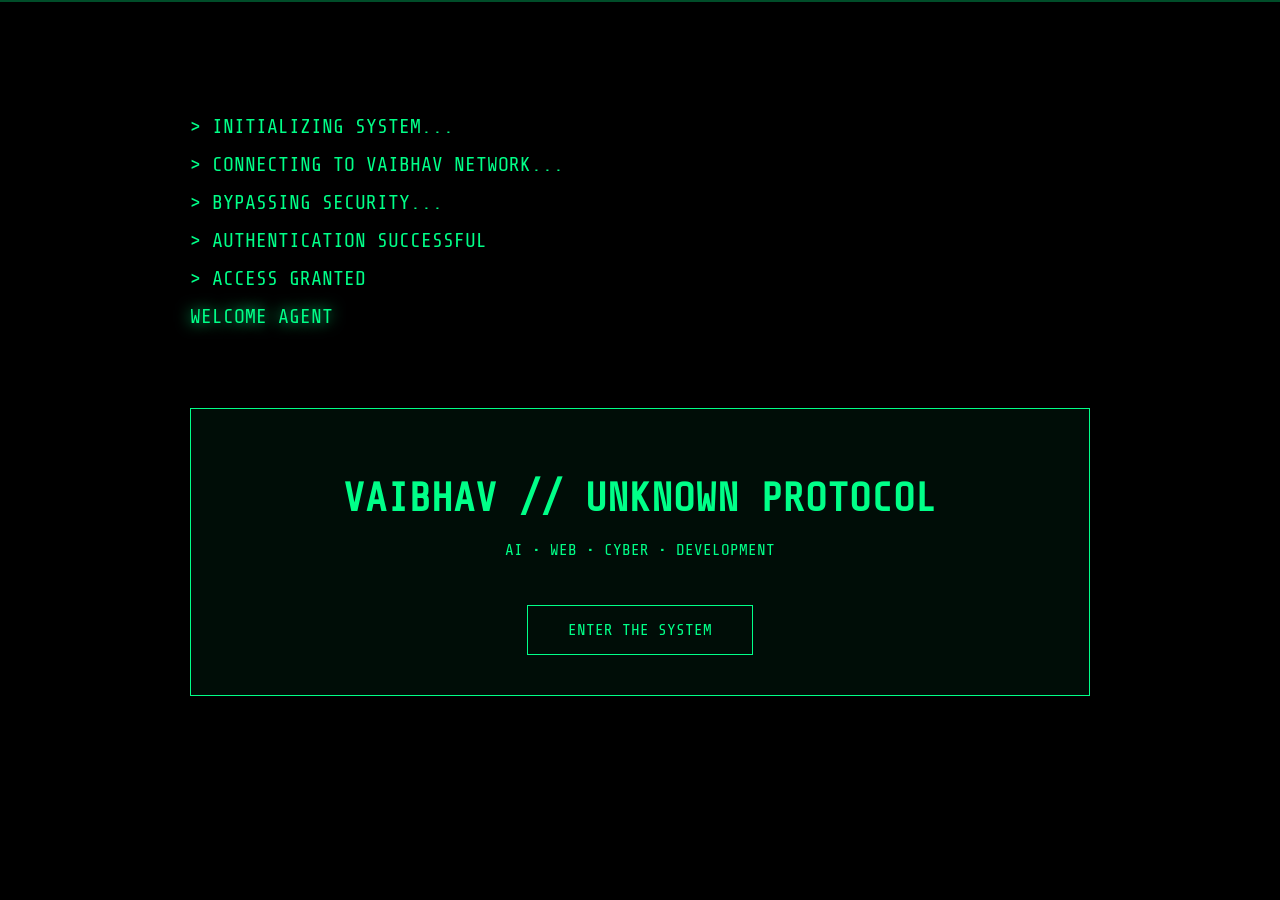
<file: index.html>
<!DOCTYPE html>
<html lang="en">
<head>
    <meta charset="UTF-8">
    <meta name="viewport" content="width=device-width, initial-scale=1.0">
    <title>UNKNOWN PROTOCOL</title>

    <link rel="stylesheet" href="style.css">

    <link href="https://fonts.googleapis.com/css2?family=Share+Tech+Mono&display=swap" rel="stylesheet">
</head>

<body class="boot-screen">

    <!-- Matrix Canvas -->
    <canvas id="matrix"></canvas>

    <!-- Scan Line -->
    <div class="scanline"></div>

    <!-- Terminal -->
    <div class="terminal">

        <p class="line">> INITIALIZING SYSTEM...</p>

        <p class="line">> CONNECTING TO VAIBHAV NETWORK...</p>

        <p class="line">> BYPASSING SECURITY...</p>

        <p class="line">> AUTHENTICATION SUCCESSFUL</p>

        <p class="line">> ACCESS GRANTED</p>

        <p class="line glow">
            WELCOME AGENT
        </p>

        <div class="access-box">

            <h1>
                VAIBHAV // UNKNOWN PROTOCOL
            </h1>

            <p>
                AI • WEB • CYBER • DEVELOPMENT
            </p>

            <a href="dashboard.html" class="enter-btn">
                ENTER THE SYSTEM
            </a>

        </div>

    </div>

    <script src="script.js"></script>

</body>
</html>
</file>
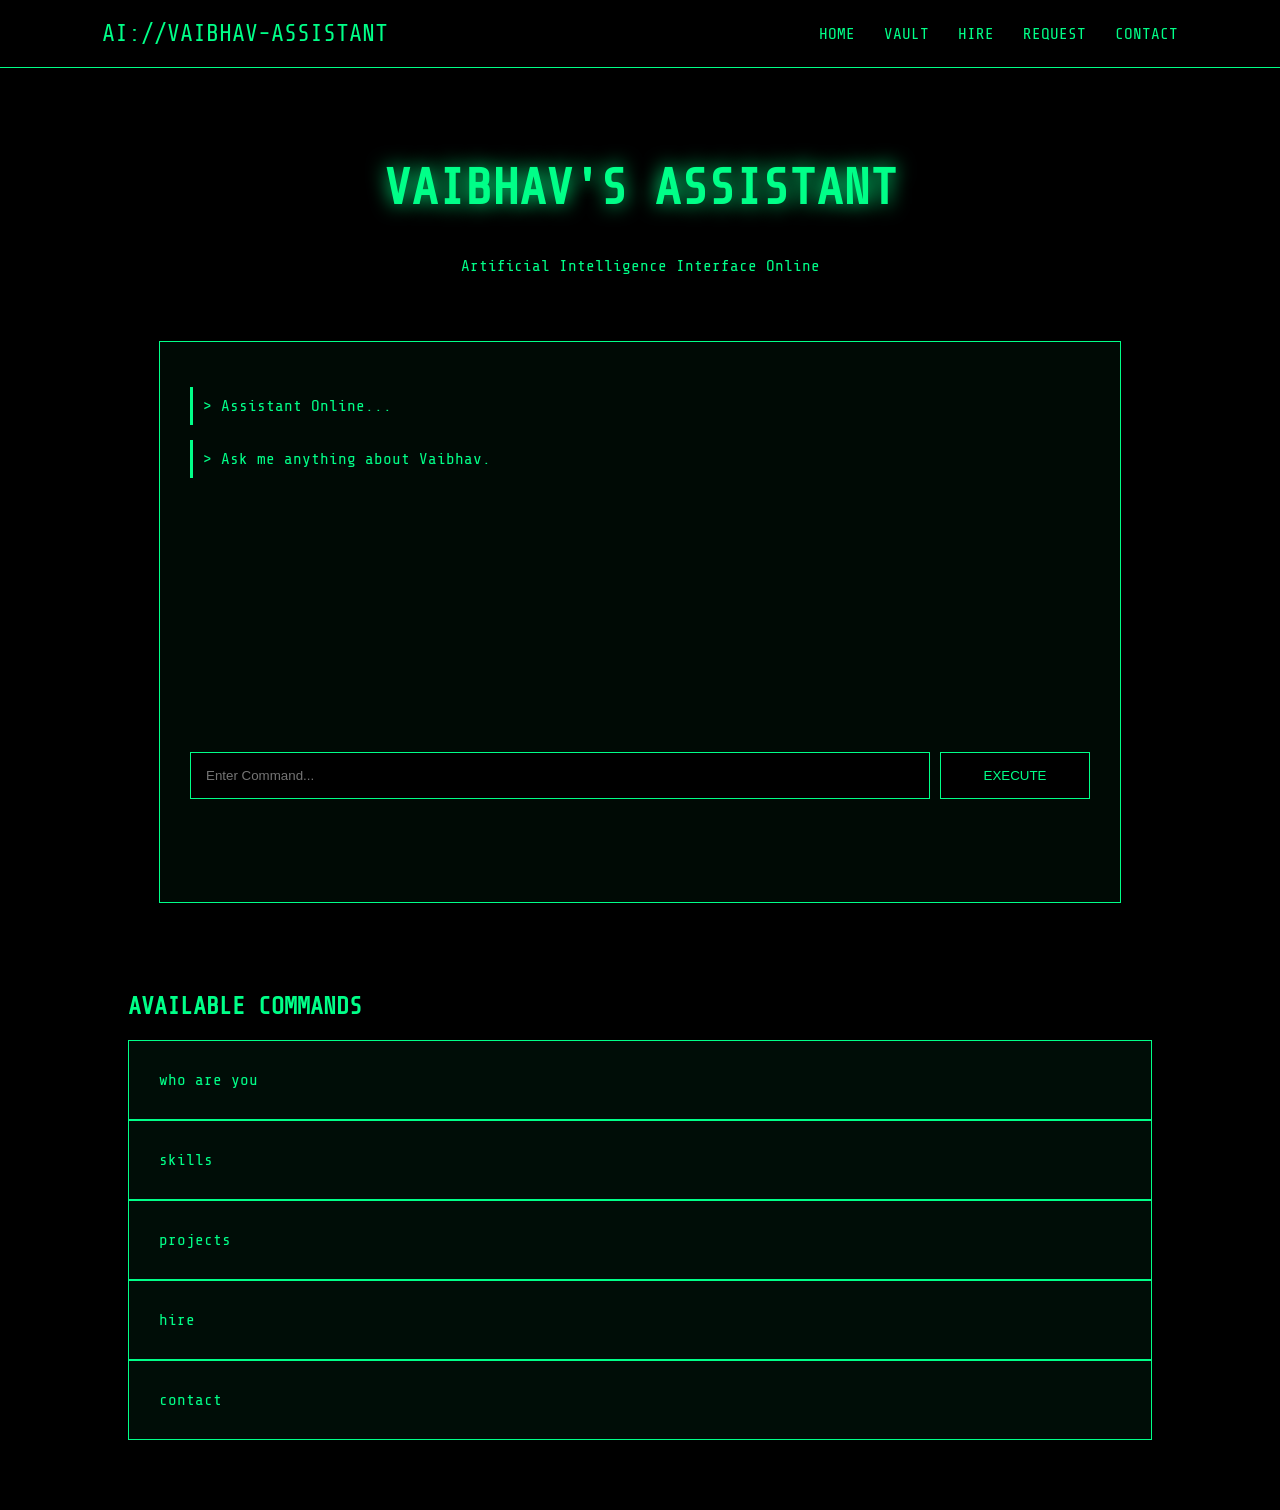
<file: assistant.html>
<!DOCTYPE html>
<html lang="en">
<head>

    <meta charset="UTF-8">
    <meta name="viewport"
          content="width=device-width, initial-scale=1.0">

    <title>Vaibhav's Assistant</title>

    <link rel="stylesheet"
          href="style.css">

    <link href="https://fonts.googleapis.com/css2?family=Share+Tech+Mono&display=swap"
          rel="stylesheet">

</head>

<body class="dashboard-body">

<div class="topbar">

    <div class="logo">
        AI://VAIBHAV-ASSISTANT
    </div>

    <nav>

        <a href="dashboard.html">HOME</a>

        <a href="projects.html">VAULT</a>

        <a href="hire.html">HIRE</a>

        <a href="request.html">REQUEST</a>

        <a href="contact.html">CONTACT</a>

    </nav>

</div>

<section class="assistant-header">

    <h1>
        VAIBHAV'S ASSISTANT
    </h1>

    <p>
        Artificial Intelligence Interface Online
    </p>

</section>

<div class="assistant-box">

    <div id="chatArea">

        <div class="bot-message">
            > Assistant Online...
        </div>

        <div class="bot-message">
            > Ask me anything about Vaibhav.
        </div>

    </div>

    <div class="assistant-input">

        <input type="text"
               id="aiInput"
               placeholder="Enter Command...">

        <button onclick="sendAI()">
            EXECUTE
        </button>

    </div>

</div>

<section class="commands">

    <h2>AVAILABLE COMMANDS</h2>

    <div class="service-card">
        who are you
    </div>

    <div class="service-card">
        skills
    </div>

    <div class="service-card">
        projects
    </div>

    <div class="service-card">
        hire
    </div>

    <div class="service-card">
        contact
    </div>

</section>

<script src="script.js"></script>

</body>
</html>
</file>
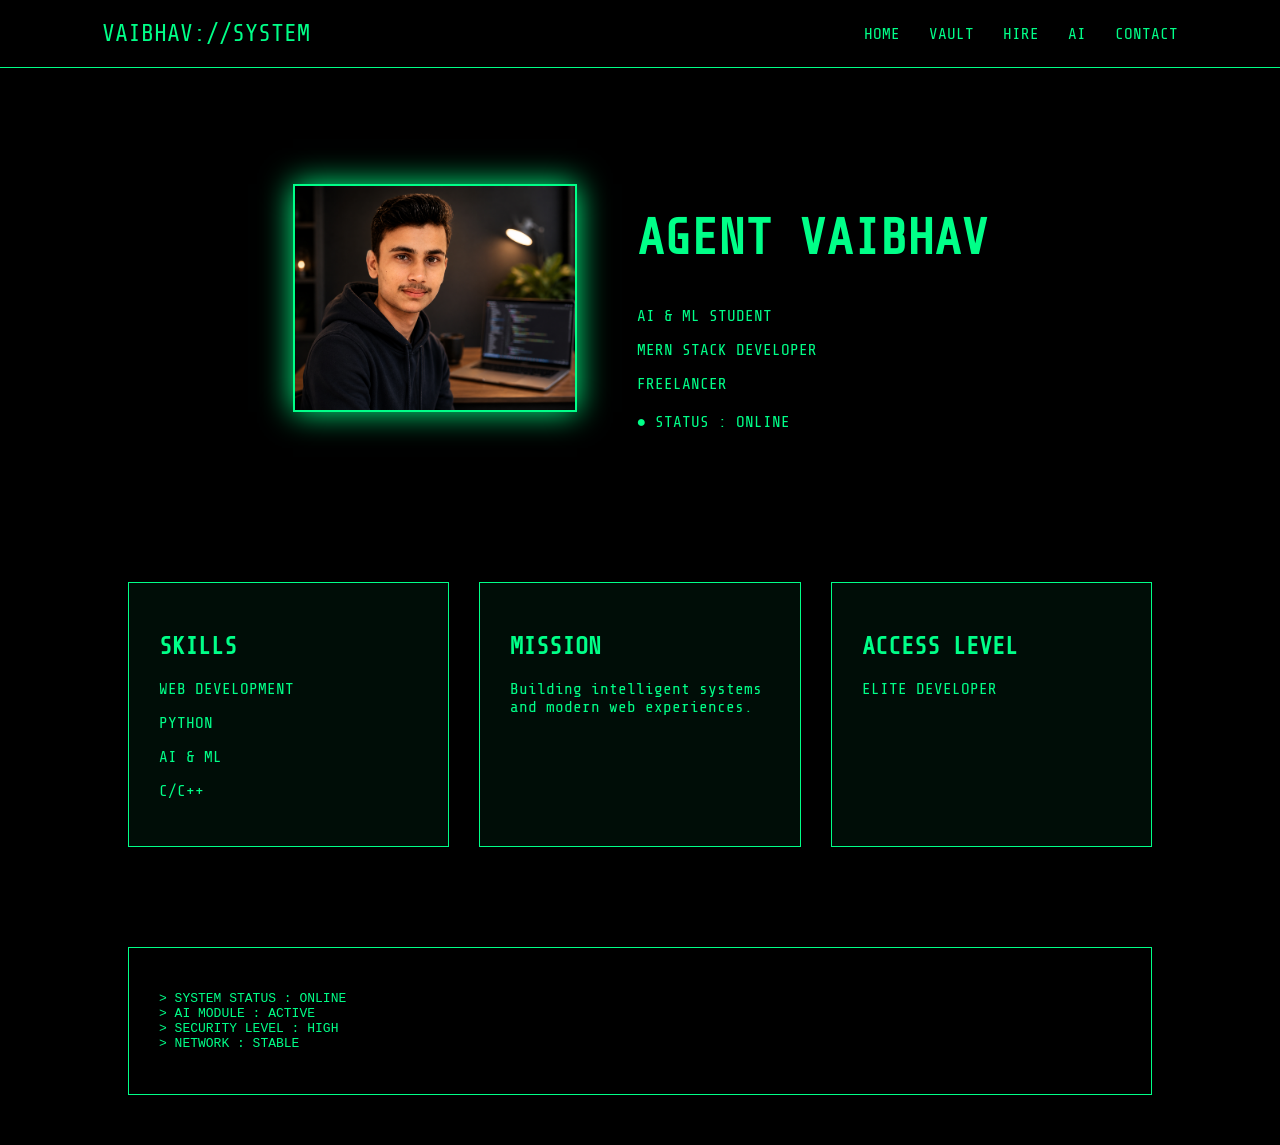
<file: dashboard.html>
<!DOCTYPE html>
<html lang="en">
<head>
    <meta charset="UTF-8">
    <meta name="viewport" content="width=device-width, initial-scale=1.0">
    <title>System Dashboard</title>

    <link rel="stylesheet" href="style.css">

    <link href="https://fonts.googleapis.com/css2?family=Share+Tech+Mono&display=swap" rel="stylesheet">
</head>

<body class="dashboard-body">

<div class="topbar">

    <div class="logo">
        VAIBHAV://SYSTEM
    </div>

    <nav>

        <a href="dashboard.html">HOME</a>

        <a href="projects.html">VAULT</a>

        <a href="hire.html">HIRE</a>

        <a href="assistant.html">AI</a>

        <a href="contact.html">CONTACT</a>

    </nav>

</div>

<section class="agent-panel">

    <div class="agent-image">

        <img src="photo.png">

    </div>

    <div class="agent-info">

        <h1>
            AGENT VAIBHAV
        </h1>

        <p>
            AI & ML STUDENT
        </p>

        <p>
            MERN STACK DEVELOPER
        </p>

        <p>
            FREELANCER
        </p>

        <div class="status">
            ● STATUS : ONLINE
        </div>

    </div>

</section>

<section class="system-panels">

    <div class="panel">

        <h2>SKILLS</h2>

        <p>WEB DEVELOPMENT</p>
        <p>PYTHON</p>
        <p>AI & ML</p>
        <p>C/C++</p>

    </div>

    <div class="panel">

        <h2>MISSION</h2>

        <p>
            Building intelligent systems and
            modern web experiences.
        </p>

    </div>

    <div class="panel">

        <h2>ACCESS LEVEL</h2>

        <p>
            ELITE DEVELOPER
        </p>

    </div>

</section>

<section class="terminal-box">

<pre>
> SYSTEM STATUS : ONLINE
> AI MODULE : ACTIVE
> SECURITY LEVEL : HIGH
> NETWORK : STABLE
</pre>

</section>

<script src="script.js"></script>

</body>
</html>
</file>
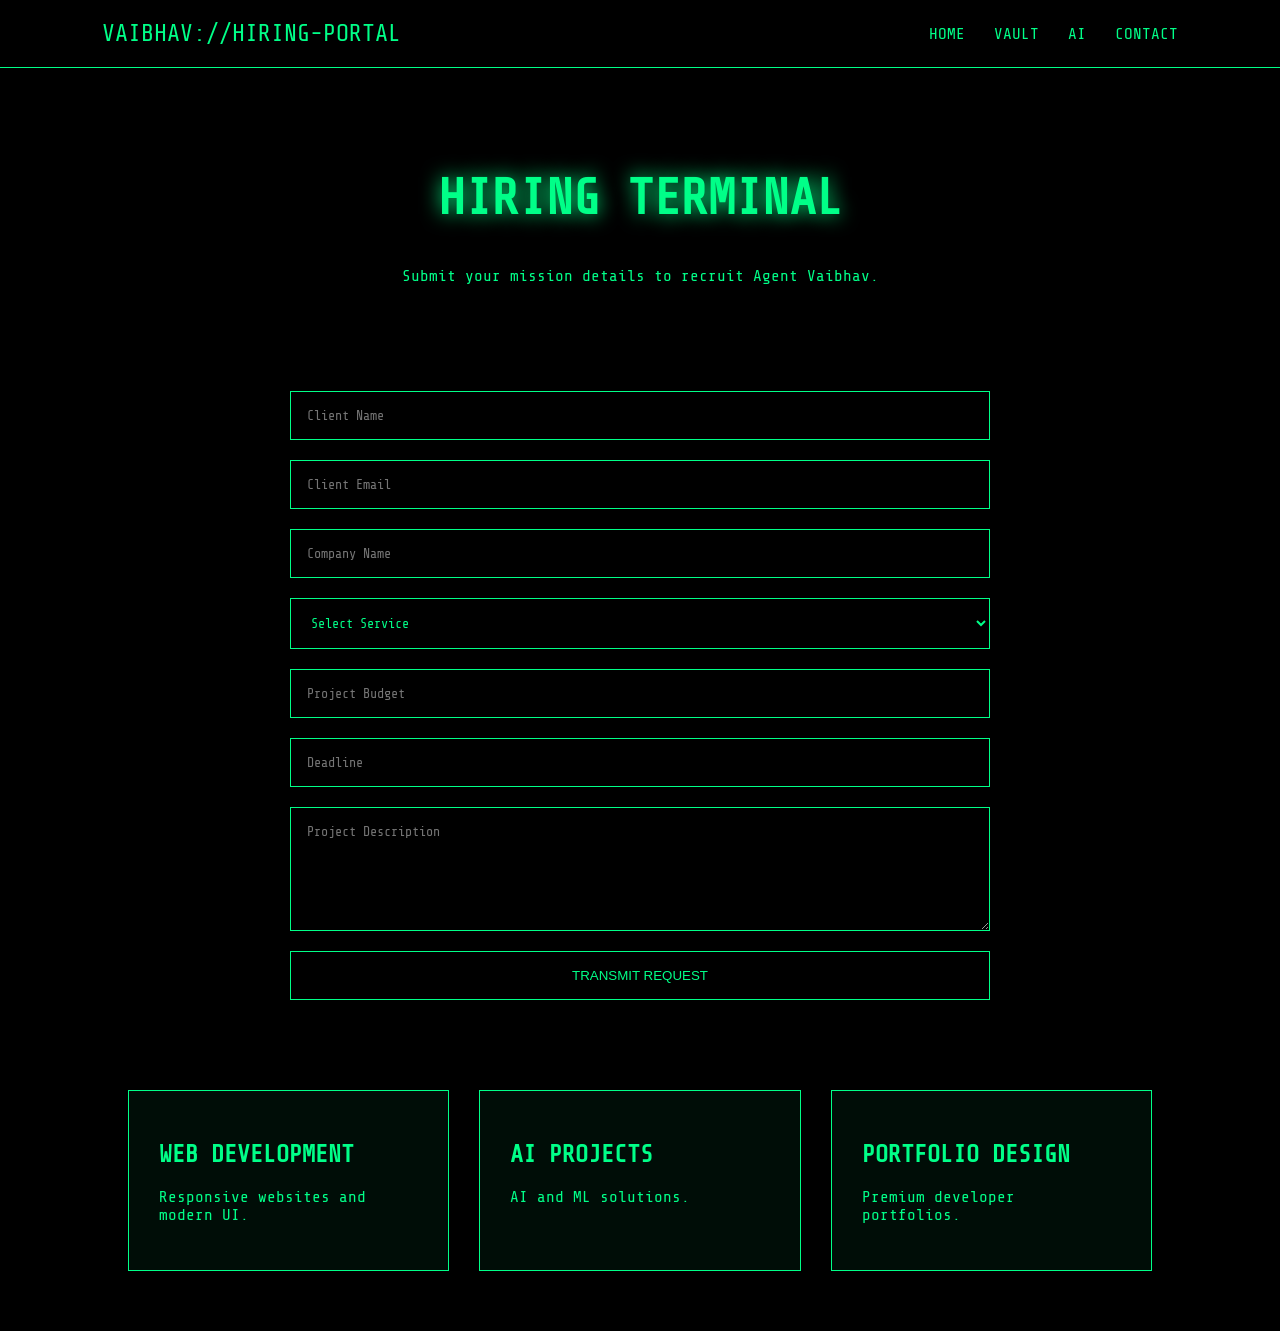
<file: hire.html>
<!DOCTYPE html>
<html lang="en">
<head>

    <meta charset="UTF-8">
    <meta name="viewport"
          content="width=device-width, initial-scale=1.0">

    <title>Hire Agent Vaibhav</title>

    <link rel="stylesheet" href="style.css">

    <link href="https://fonts.googleapis.com/css2?family=Share+Tech+Mono&display=swap"
          rel="stylesheet">

</head>

<body class="dashboard-body">

<div class="topbar">

    <div class="logo">
        VAIBHAV://HIRING-PORTAL
    </div>

    <nav>
        <a href="dashboard.html">HOME</a>
        <a href="projects.html">VAULT</a>
        <a href="assistant.html">AI</a>
        <a href="contact.html">CONTACT</a>
    </nav>

</div>

<section class="hire-header">

    <h1>
        HIRING TERMINAL
    </h1>

    <p>
        Submit your mission details to recruit Agent Vaibhav.
    </p>

</section>

<form id="hireForm" class="hire-form">

    <input type="text"
           placeholder="Client Name"
           required>

    <input type="email"
           placeholder="Client Email"
           required>

    <input type="text"
           placeholder="Company Name">

    <select required>

        <option value="">
            Select Service
        </option>

        <option>
            Portfolio Website
        </option>

        <option>
            Web Development
        </option>

        <option>
            AI Project
        </option>

        <option>
            Freelance Work
        </option>

        <option>
            Custom Software
        </option>

    </select>

    <input type="text"
           placeholder="Project Budget">

    <input type="text"
           placeholder="Deadline">

    <textarea rows="6"
              placeholder="Project Description"
              required></textarea>

    <button type="submit"
            class="send-btn">

        TRANSMIT REQUEST

    </button>

</form>

<div id="successBox"
     class="success-box">

    <h2>
        REQUEST TRANSMITTED
    </h2>

    <p>
        Agent Vaibhav will review your request.
    </p>

</div>

<section class="services">

    <div class="service-card">

        <h2>WEB DEVELOPMENT</h2>

        <p>
            Responsive websites and modern UI.
        </p>

    </div>

    <div class="service-card">

        <h2>AI PROJECTS</h2>

        <p>
            AI and ML solutions.
        </p>

    </div>

    <div class="service-card">

        <h2>PORTFOLIO DESIGN</h2>

        <p>
            Premium developer portfolios.
        </p>

    </div>

</section>

<script src="script.js"></script>

</body>
</html>
</file>
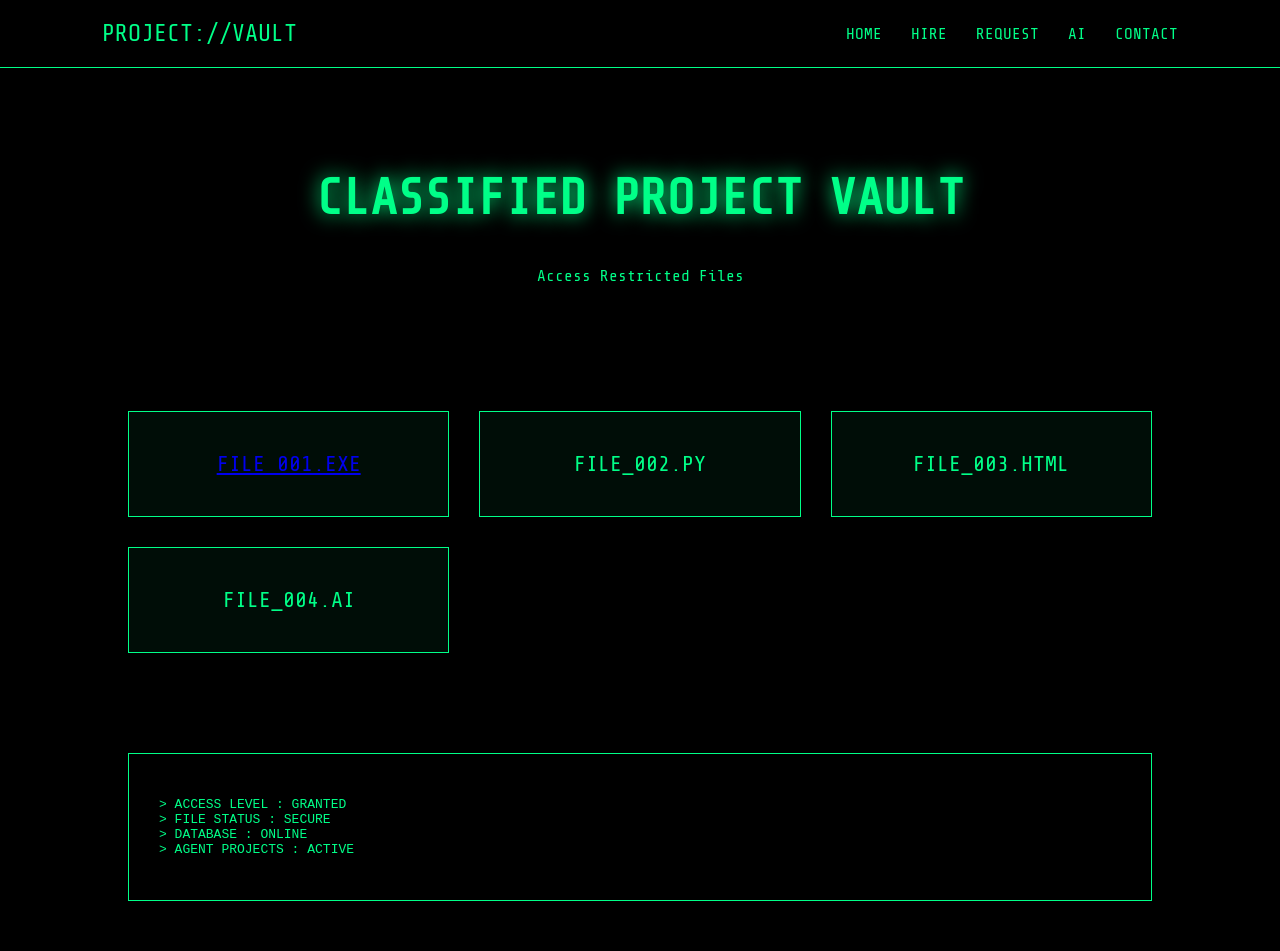
<file: projects.html>
<!DOCTYPE html>
<html lang="en">
<head>

    <meta charset="UTF-8">

    <meta name="viewport"
          content="width=device-width, initial-scale=1.0">

    <title>Project Vault</title>

    <link rel="stylesheet"
          href="style.css">

    <link href="https://fonts.googleapis.com/css2?family=Share+Tech+Mono&display=swap"
          rel="stylesheet">

</head>

<body class="dashboard-body">

<div class="topbar">

    <div class="logo">
        PROJECT://VAULT
    </div>

    <nav>

        <a href="dashboard.html">HOME</a>

        <a href="hire.html">HIRE</a>

        <a href="request.html">REQUEST</a>

        <a href="assistant.html">AI</a>

        <a href="contact.html">CONTACT</a>

    </nav>

</div>

<section class="vault-header">

    <h1>
        CLASSIFIED PROJECT VAULT
    </h1>

    <p>
        Access Restricted Files
    </p>

</section>

<div class="vault-grid">

   <a href="https://vaibhavxmishraa.github.io/school-website-project/" target="_blank"> 
    <div class="vault-card"
         onclick="openProject(
         'CAFÉ MANAGEMENT SYSTEM',
         'Python based smart billing and management system.'
         )">

        FILE_001.EXE

    </div>
   </a>

    <div class="vault-card"
         onclick="openProject(
         'School Website',
         'Static School Webages.'
         )">

        FILE_002.PY

    </div>

    <div class="vault-card"
         onclick="openProject(
         'MULTIMEDIA WEBSITE',
         'Responsive multimedia website.'
         )">

        FILE_003.HTML

    </div>

    <div class="vault-card"
         onclick="openProject(
         'AI ASSISTANT',
         'AI powered assistant system.'
         )">

        FILE_004.AI

    </div>

</div>

<div id="projectModal"
     class="project-modal">

    <div class="modal-content">

        <h2 id="projectTitle"></h2>

        <p id="projectDesc"></p>

        <button onclick="closeProject()">
            CLOSE FILE
        </button>

    </div>

</div>

<section class="terminal-box">

<pre>
> ACCESS LEVEL : GRANTED
> FILE STATUS : SECURE
> DATABASE : ONLINE
> AGENT PROJECTS : ACTIVE
</pre>

</section>

<script src="script.js"></script>

</body>
</html>
</file>
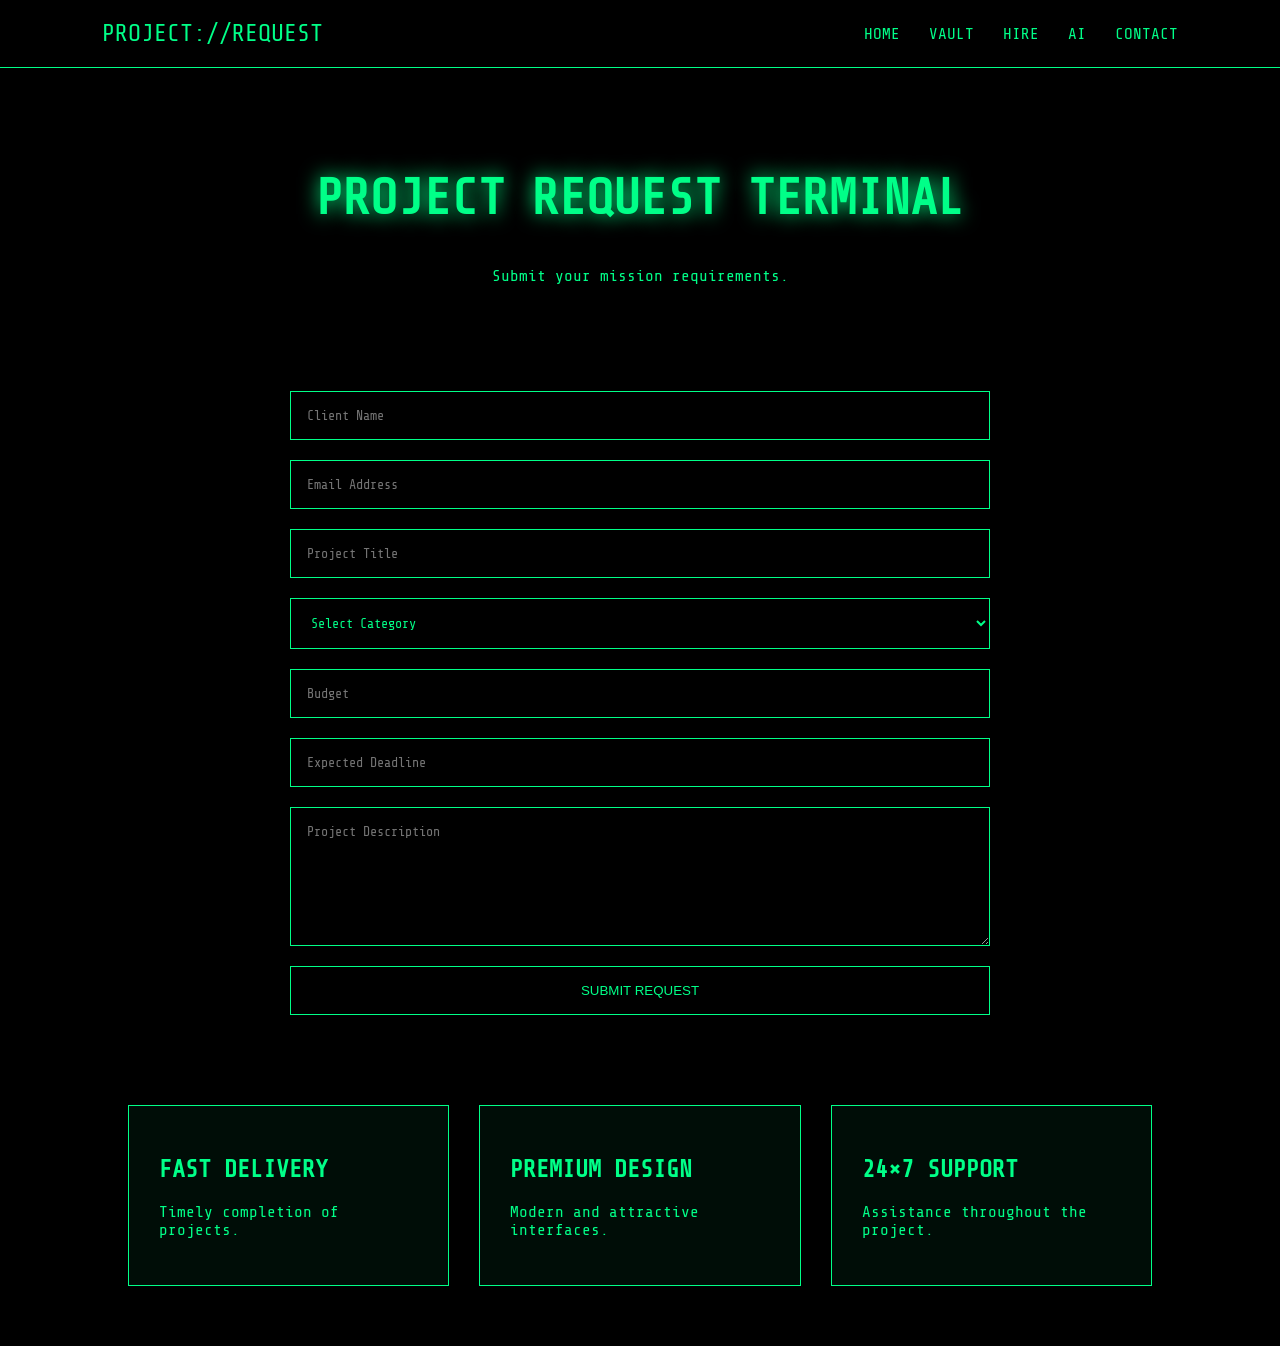
<file: request.html>
<!DOCTYPE html>
<html lang="en">
<head>

    <meta charset="UTF-8">
    <meta name="viewport"
          content="width=device-width, initial-scale=1.0">

    <title>Project Request Terminal</title>

    <link rel="stylesheet"
          href="style.css">

    <link href="https://fonts.googleapis.com/css2?family=Share+Tech+Mono&display=swap"
          rel="stylesheet">

</head>

<body class="dashboard-body">

<div class="topbar">

    <div class="logo">
        PROJECT://REQUEST
    </div>

    <nav>

        <a href="dashboard.html">HOME</a>

        <a href="projects.html">VAULT</a>

        <a href="hire.html">HIRE</a>

        <a href="assistant.html">AI</a>

        <a href="contact.html">CONTACT</a>

    </nav>

</div>

<section class="hire-header">

    <h1>
        PROJECT REQUEST TERMINAL
    </h1>

    <p>
        Submit your mission requirements.
    </p>

</section>

<form id="requestForm"
      class="hire-form">

    <input type="text"
           placeholder="Client Name"
           required>

    <input type="email"
           placeholder="Email Address"
           required>

    <input type="text"
           placeholder="Project Title"
           required>

    <select required>

        <option value="">
            Select Category
        </option>

        <option>
            Website
        </option>

        <option>
            AI Project
        </option>

        <option>
            Portfolio
        </option>

        <option>
            Python Project
        </option>

        <option>
            College Project
        </option>

    </select>

    <input type="text"
           placeholder="Budget">

    <input type="text"
           placeholder="Expected Deadline">

    <textarea rows="7"
              placeholder="Project Description"
              required></textarea>

    <button class="send-btn"
            type="submit">

        SUBMIT REQUEST

    </button>

</form>

<div id="requestSuccess"
     class="success-box">

    <h2>
        REQUEST ACCEPTED
    </h2>

    <p>
        Your mission has been delivered.
    </p>

</div>

<section class="services">

    <div class="service-card">

        <h2>FAST DELIVERY</h2>

        <p>
            Timely completion of projects.
        </p>

    </div>

    <div class="service-card">

        <h2>PREMIUM DESIGN</h2>

        <p>
            Modern and attractive interfaces.
        </p>

    </div>

    <div class="service-card">

        <h2>24×7 SUPPORT</h2>

        <p>
            Assistance throughout the project.
        </p>

    </div>

</section>

<script src="script.js"></script>

</body>
</html>
</file>
<file: style.css>
body{
    margin:0;
    background:black;
    color:#00ff88;
    font-family:'Share Tech Mono', monospace;
    overflow:hidden;
}

#matrix{
    position:fixed;
    width:100%;
    height:100%;
    top:0;
    left:0;
    z-index:-1;
}

.terminal{
    width:80%;
    max-width:900px;
    margin:auto;
    padding-top:100px;
}

.line{
    font-size:20px;
    margin:15px 0;
    animation:fade 1s forwards;
}

.glow{
    color:#00ff88;
    text-shadow:0 0 15px #00ff88;
}

.access-box{
    margin-top:80px;
    border:1px solid #00ff88;
    padding:40px;
    text-align:center;
    background:rgba(0,255,136,0.05);
    backdrop-filter:blur(10px);
}

.access-box h1{
    font-size:40px;
    margin-bottom:20px;
}

.enter-btn{
    display:inline-block;
    margin-top:30px;
    padding:15px 40px;
    border:1px solid #00ff88;
    color:#00ff88;
    text-decoration:none;
    transition:.3s;
}

.enter-btn:hover{
    background:#00ff88;
    color:black;
    box-shadow:0 0 20px #00ff88;
}

.scanline{
    position:fixed;
    width:100%;
    height:2px;
    background:rgba(0,255,136,0.3);
    animation:scan 4s linear infinite;
}

@keyframes scan{
    0%{top:0;}
    100%{top:100%;}
}

@keyframes fade{
    from{
        opacity:0;
        transform:translateY(20px);
    }

    to{
        opacity:1;
        transform:translateY(0);
    }
}
.dashboard-body{
    background:black;
    color:#00ff88;
    font-family:'Share Tech Mono', monospace;
}

.topbar{
    display:flex;
    justify-content:space-between;
    align-items:center;
    padding:20px 8%;
    border-bottom:1px solid #00ff88;
}

.logo{
    font-size:24px;
}

nav a{
    color:#00ff88;
    text-decoration:none;
    margin-left:20px;
}

.agent-panel{
    display:flex;
    align-items:center;
    justify-content:center;
    gap:60px;
    padding:100px 10%;
}

.agent-image img{
    width:280px;
    border:2px solid #00ff88;
    box-shadow:0 0 30px #00ff88;
}

.agent-info h1{
    font-size:50px;
}

.status{
    margin-top:20px;
    color:#00ff88;
}

.system-panels{
    display:grid;
    grid-template-columns:repeat(auto-fit,minmax(250px,1fr));
    gap:30px;
    padding:50px 10%;
}

.panel{
    border:1px solid #00ff88;
    padding:30px;
    background:rgba(0,255,136,.05);
}

.terminal-box{
    margin:50px 10%;
    border:1px solid #00ff88;
    padding:30px;
}
.hire-header{
    text-align:center;
    padding:60px 10%;
}

.hire-header h1{
    color:#00ff88;
    font-size:50px;
    text-shadow:0 0 20px #00ff88;
}

.hire-form{
    max-width:700px;
    margin:auto;
    display:flex;
    flex-direction:column;
    gap:20px;
    padding:30px;
}

.hire-form input,
.hire-form textarea,
.hire-form select{

    padding:16px;

    background:black;

    color:#00ff88;

    border:1px solid #00ff88;

    font-family:'Share Tech Mono',monospace;

    outline:none;
}

.send-btn{

    padding:16px;

    background:black;

    color:#00ff88;

    border:1px solid #00ff88;

    cursor:pointer;

    transition:.3s;
}

.send-btn:hover{

    background:#00ff88;

    color:black;

    box-shadow:0 0 20px #00ff88;
}

.success-box{

    display:none;

    text-align:center;

    margin:40px;

    border:1px solid #00ff88;

    padding:30px;

    color:#00ff88;
}

.services{

    display:grid;

    grid-template-columns:
    repeat(auto-fit,minmax(250px,1fr));

    gap:30px;

    padding:60px 10%;
}

.service-card{

    border:1px solid #00ff88;

    padding:30px;

    background:
    rgba(0,255,136,.05);

    transition:.3s;
}

.service-card:hover{

    box-shadow:
    0 0 20px #00ff88;
}
.assistant-header{
    text-align:center;
    padding:50px;
}

.assistant-header h1{
    color:#00ff88;
    font-size:50px;
    text-shadow:0 0 20px #00ff88;
}

.assistant-box{

    width:80%;

    max-width:900px;

    margin:auto;

    border:1px solid #00ff88;

    padding:30px;

    background:
    rgba(0,255,136,0.04);

    min-height:500px;
}

#chatArea{

    height:350px;

    overflow-y:auto;

    margin-bottom:30px;
}

.bot-message,
.user-message{

    margin:15px 0;

    padding:10px;

    border-left:3px solid #00ff88;
}

.assistant-input{

    display:flex;

    gap:10px;
}

.assistant-input input{

    flex:1;

    padding:15px;

    background:black;

    color:#00ff88;

    border:1px solid #00ff88;
}

.assistant-input button{

    width:150px;

    background:black;

    color:#00ff88;

    border:1px solid #00ff88;

    cursor:pointer;
}

.assistant-input button:hover{

    background:#00ff88;

    color:black;
}

.commands{

    padding:70px 10%;
}
.vault-header{
    text-align:center;
    padding:60px;
}

.vault-header h1{
    font-size:50px;
    color:#00ff88;
    text-shadow:0 0 20px #00ff88;
}

.vault-grid{

    display:grid;

    grid-template-columns:
    repeat(auto-fit,minmax(250px,1fr));

    gap:30px;

    padding:50px 10%;
}

.vault-card{

    padding:40px;

    border:1px solid #00ff88;

    background:
    rgba(0,255,136,0.05);

    text-align:center;

    cursor:pointer;

    transition:.4s;

    font-size:22px;
}

.vault-card:hover{

    box-shadow:
    0 0 25px #00ff88;

    transform:
    translateY(-10px);
}

.project-modal{

    position:fixed;

    top:0;
    left:0;

    width:100%;
    height:100%;

    background:
    rgba(0,0,0,0.85);

    display:none;

    justify-content:center;

    align-items:center;

    z-index:999;
}

.modal-content{

    width:500px;

    padding:40px;

    border:1px solid #00ff88;

    background:black;

    text-align:center;
}

.modal-content h2{

    color:#00ff88;

    margin-bottom:20px;
}

.modal-content button{

    margin-top:20px;

    padding:12px 30px;

    background:black;

    color:#00ff88;

    border:1px solid #00ff88;

    cursor:pointer;
}

.modal-content button:hover{

    background:#00ff88;

    color:black;
}
.contact-header{

    text-align:center;

    padding:60px;
}

.contact-header h1{

    color:#00ff88;

    font-size:50px;

    text-shadow:0 0 20px #00ff88;
}

.terminal-form{

    width:80%;

    max-width:700px;

    margin:auto;

    display:flex;

    flex-direction:column;

    gap:20px;
}

.terminal-form input,
.terminal-form textarea{

    background:black;

    color:#00ff88;

    border:1px solid #00ff88;

    padding:16px;

    font-family:
    'Share Tech Mono',
    monospace;

    outline:none;
}

.terminal-form button{

    padding:16px;

    background:black;

    color:#00ff88;

    border:1px solid #00ff88;

    cursor:pointer;

    transition:.3s;
}

.terminal-form button:hover{

    background:#00ff88;

    color:black;

    box-shadow:
    0 0 20px #00ff88;
}
</file>
